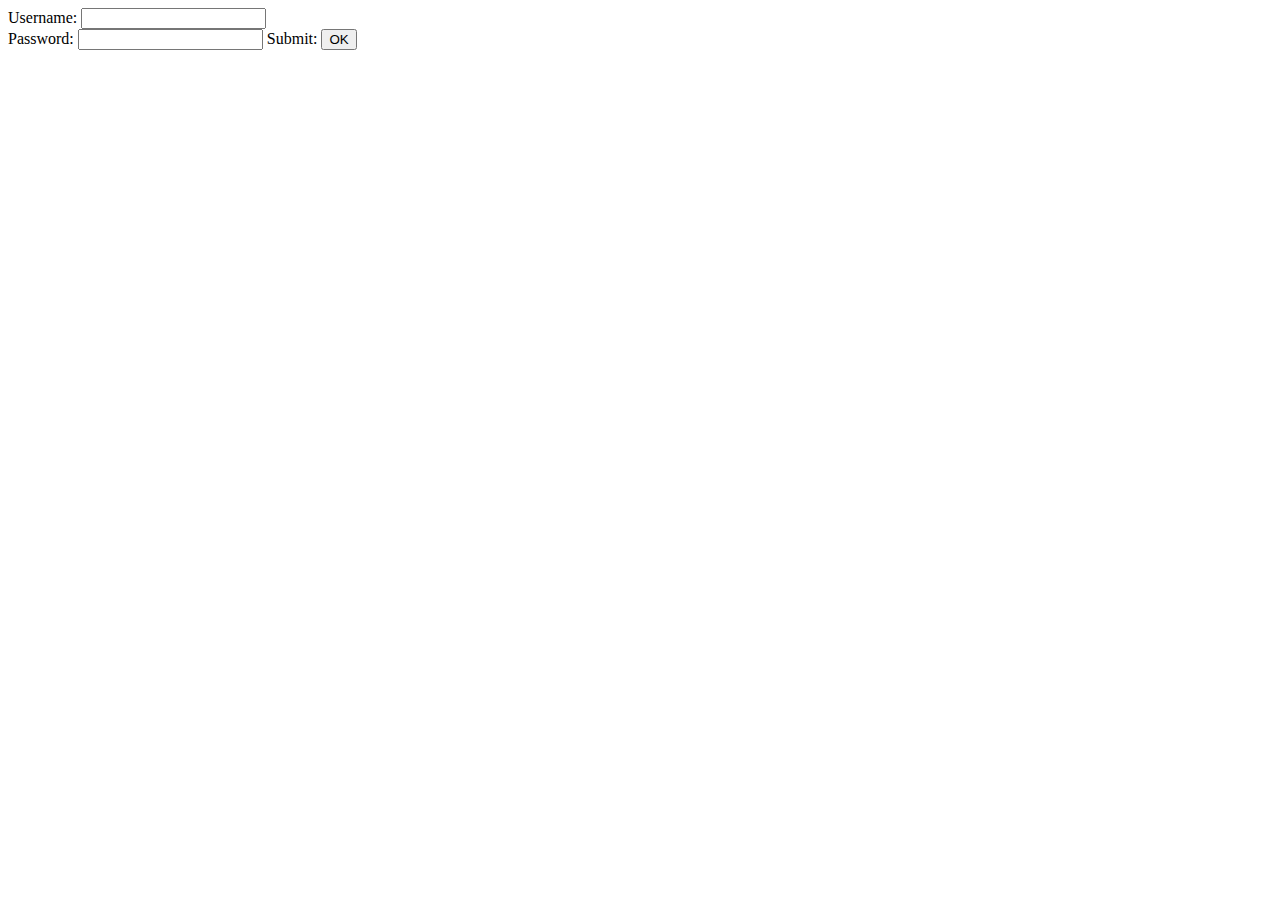
<file: d04/ex01/index.html>
<!DOCTYPE html>
<html>
	<head>
		<meta charset="UTF-8">
	</head>
	<body>
		<form action="create.php" name="create.php" method="POST">
   			Username: <input type="text" name="login" value=""/>
   			<br />
   			Password: <input type="password" name="passwd" value=""/>
			Submit: <input type="submit" name="submit" value="OK"/>
		</form>
	</body>
</html>
</file>
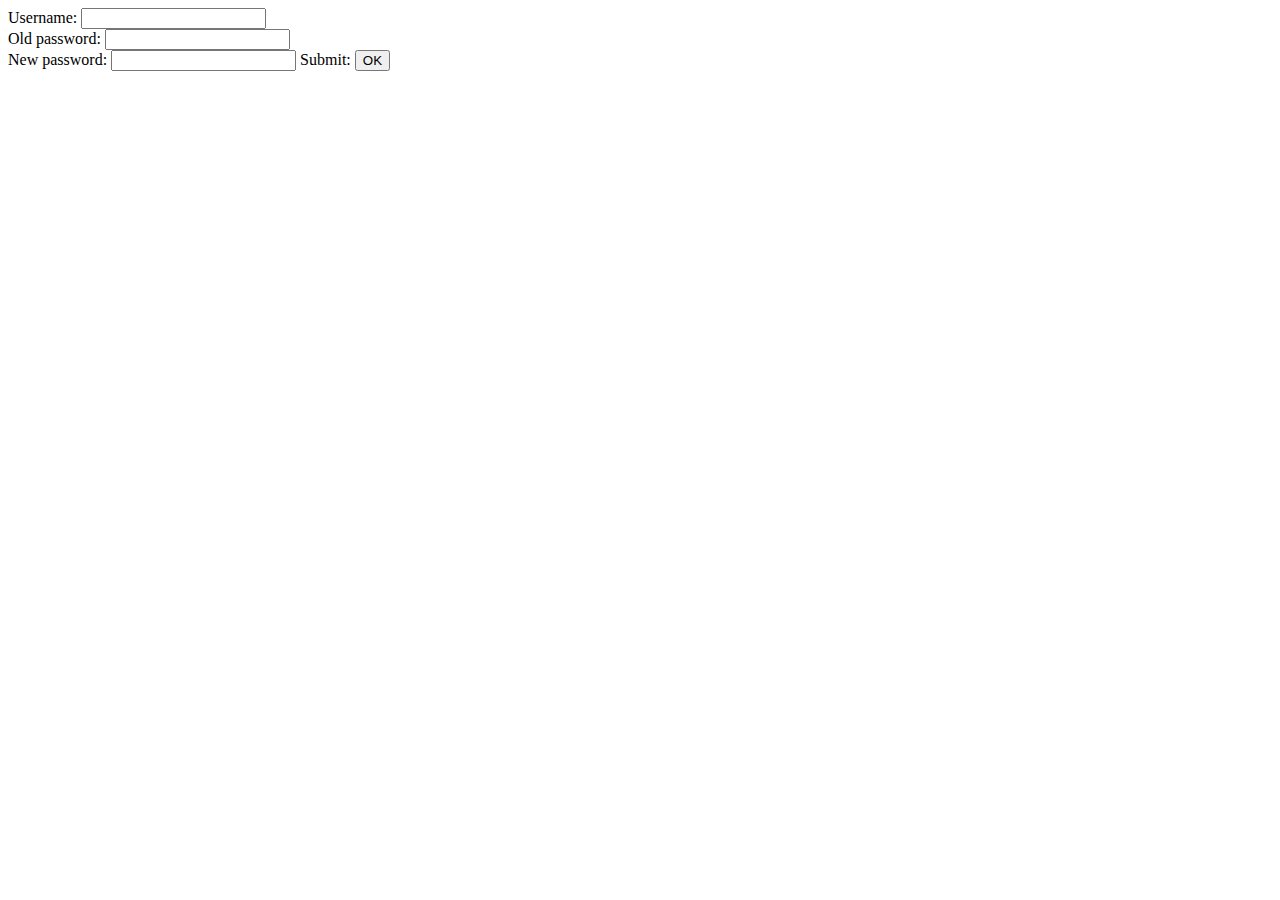
<file: d04/ex02/index.html>
<!DOCTYPE html>
<html>
	<head>
		<meta charset="UTF-8">
	</head>
	<body>
		<form action="modif.php" name="modif.php" method="POST">
   			Username: <input type="text" name="login" value=""/>
   			<br />
			Old password: <input type="password" name="oldpw" value=""/>
			<br />
			New password: <input type="password" name="newpw" value=""/>
			Submit: <input type="submit" name="submit" value="OK"/>
		</form>
	</body>
</html>
</file>
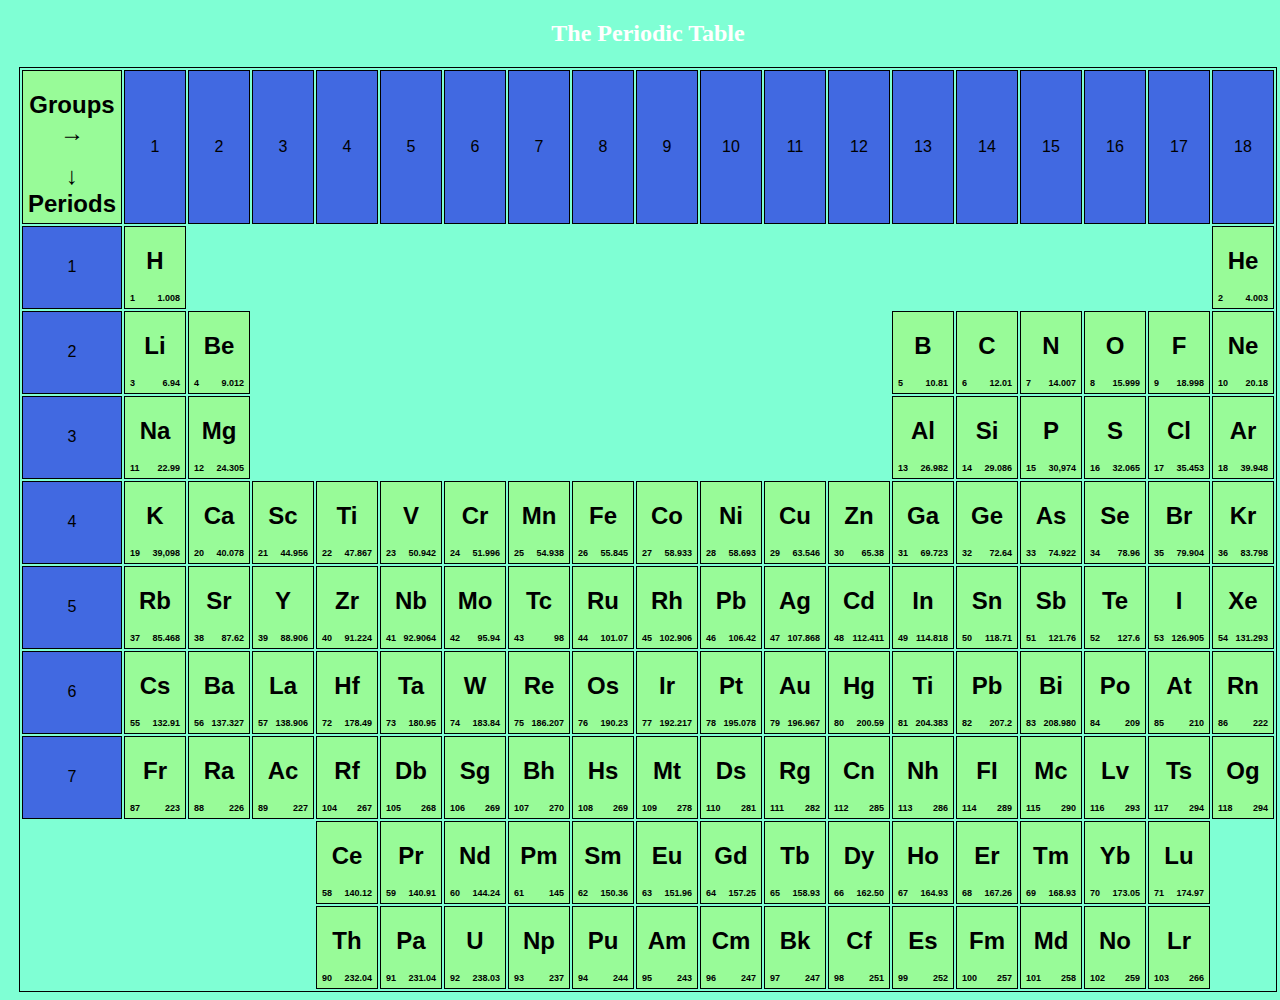
<file: d00/ex01/mendeleev.html>
<!DOCTYPE html>
<HTML>
	<HEAD>
	<meta charset="UTF-8">
		<TITLE>
			The Periodic Table.
		</TITLE>
		<STYLE>
			body 
			{
				background-color: aquamarine;
				background-image: url(https://www.skilledgroup.com/wp-content/uploads/2017/12/Industry-Sector-Chemical-Skilled-Group.jpg);
				width: 100%;
			}
			table 
			{
				text-align: center;
				vertical-align: middle;
				font-family: Arial;
				margin-left: auto;
				margin-right: auto;
				empty-cells: hide;
				border: 1px solid black;
			}
			h2 
			{
				color: white;
			}
			td 
			{
				width: 45px;
				height: 45px;
				border: 1px solid black;
				background-color: royalblue;
			}
			th 
			{
				background-color: palegreen;
				min-width: 50px;
				min-height: 50px;
				padding: 5px;
				border: 1px solid black;
			}
			p 
			{
				font-size: 9px;
				margin: 0;
			}
			.weight
			{
				margin-right: 0px;
				float: right;
			}
			.num 
			{
				margin-left: 0px;
				float: left;
			}
			.element 
			{
				font-size: x-large;
				float: center;
				font-weight: bold;
				margin-top: 15px;
				margin-bottom: 0;
				margin-left: 0;
				margin-right: 0;	
			}
			div 
			{
				border-radius: 1px;
			}
		</STYLE>
	</HEAD>
	<BODY>
		<center><h2>The Periodic Table</h2><center>
		<table contenteditable="true">
		  <tr>
			<th><p class="element"><b>Groups →</b><br></p>
				<p class="element"><b>↓ Periods</b></p></th>
			<td>1</td>
			<td>2</td> 
			<td>3</td>
			<td>4</td>
			<td>5</td> 
			<td>6</td>
			<td>7</td>
			<td>8</td> 
			<td>9</td>
			<td>10</td>
			<td>11</td> 
			<td>12</td>
			<td>13</td>
			<td>14</td> 
			<td>15</td>
			<td>16</td>
			<td>17</td> 
			<td>18</td>
		  </tr>
		  <tr>
			<td>1</td>
			<th>
				<div>
					<p class="element">H</p>
					<br>
					<p class="num">1</p>
					<p class="weight">1.008</p>
				</div>
			</th>
			<th></th>
			<th></th>
			<th></th> 
			<th></th>
			<th></th>
			<th></th> 
			<th></th>
			<th></th>
			<th></th> 
			<th></th>
			<th></th>
			<th></th> 
			<th></th>
			<th></th>
			<th></th> 
			<th></th>
			<th>
				<div>
					<p class="element">He</p>
					<br>
					<p class="num">2</p>
					<p class="weight">4.003</p>
				</div>
			</th>
		  </tr>
		  <tr>
			<td>2</td>
			<th>
				<div>
					<p class="element">Li</p>
					<br>
					<p class="num">3</p>
					<p class="weight">6.94</p>
				</div>
			</th>
			<th>
				<div>
					<p class="element">Be</p>
					<br>
					<p class="num">4</p>
					<p class="weight">9.012</p>
				</div>
			</th> 
			<th></th>
			<th></th>
			<th></th> 
			<th></th>
			<th></th>
			<th></th> 
			<th></th>
			<th></th>
			<th></th> 
			<th></th>
			<th>
				<div>
					<p class="element">B</p>
					<br>
					<p class="num">5</p>
					<p class="weight">10.81</p>
				</div>
			</th>
			<th>
				<div>
					<p class="element">C</p>
					<br>
					<p class="num">6</p>
					<p class="weight">12.01</p>
				</div>
			</th> 
			<th>
				<div>
					<p class="element">N</p>
					<br>
					<p class="num">7</p>
					<p class="weight">14.007</p>
				</div>
			</th>
			<th>
				<div>
					<p class="element">O</p>
					<br>
					<p class="num">8</p>
					<p class="weight">15.999</p>
				</div>
			</th>
			<th>
				<div>
					<p class="element">F</p>
					<br>
					<p class="num">9</p>
					<p class="weight">18.998</p>
				</div>
			</th> 
			<th>
				<div>
					<p class="element">Ne</p>
					<br>
					<p class="num">10</p>
					<p class="weight">20.18</p>
				</div>
			</th>
		  </tr>
		  <tr>
			<td>3</td>
			<th>
				<div>
					<p class="element">Na</p>
					<br>
					<p class="num">11</p>
					<p class="weight">22.99</p>
				</div>
			</th>
			<th>
				<div>
					<p class="element">Mg</p>
					<br>
					<p class="num">12</p>
					<p class="weight">24.305</p>
				</div>
			</th> 
			<th></th>
			<th></th>
			<th></th> 
			<th></th>
			<th></th>
			<th></th> 
			<th></th>
			<th></th>
			<th></th> 
			<th></th>
			<th>
				<div>
					<p class="element">Al</p>
					<br>
					<p class="num">13</p>
					<p class="weight">26.982</p>
				</div>
			</th>
			<th>
				<div>
					<p class="element">Si</p>
					<br>
					<p class="num">14</p>
					<p class="weight">29.086</p>
				</div>
			</th> 
			<th>
				<div>
					<p class="element">P</p>
					<br>
					<p class="num">15</p>
					<p class="weight">30,974</p>
				</div>
			</th>
			<th>
				<div>
					<p class="element">S</p>
					<br>
					<p class="num">16</p>
					<p class="weight">32.065</p>
				</div>
			</th>
			<th>
				<div>
					<p class="element">Cl</p>
					<br>
					<p class="num">17</p>
					<p class="weight">35.453</p>
				</div>
			</th> 
			<th>
				<div>
					<p class="element">Ar</p>
					<br>
					<p class="num">18</p>
					<p class="weight">39.948</p>
				</div>
			</th>
		  </tr>
		  <tr>
			<td>4</td>
			<th>
				<div>
					<p class="element">K</p>
					<br>
					<p class="num">19</p>
					<p class="weight">39,098</p>
				</div>
			</th>
			<th>
				<div>
					<p class="element">Ca</p>
					<br>
					<p class="num">20</p>
					<p class="weight">40.078</p>
				</div>
			</th> 
			<th>
				<div>
					<p class="element">Sc</p>
					<br>
					<p class="num">21</p>
					<p class="weight">44.956</p>
				</div>
			</th>
			<th>
				<div>
					<p class="element">Ti</p>
					<br>
					<p class="num">22</p>
					<p class="weight">47.867</p>
				</div>
			</th>
			<th>
				<div>
					<p class="element">V</p>
					<br>
					<p class="num">23</p>
					<p class="weight">50.942</p>
				</div>
			</th> 
			<th>
				<div>
					<p class="element">Cr</p>
					<br>
					<p class="num">24</p>
					<p class="weight">51.996</p>
				</div>
			</th>
			<th>
				<div>
					<p class="element">Mn</p>
					<br>
					<p class="num">25</p>
					<p class="weight">54.938</p>
				</div>
			</th>
			<th>
				<div>
					<p class="element">Fe</p>
					<br>
					<p class="num">26</p>
					<p class="weight">55.845</p>
				</div>
			</th> 
			<th>
				<div>
					<p class="element">Co</p>
					<br>
					<p class="num">27</p>
					<p class="weight">58.933</p>
				</div>
			</th>
			<th>
				<div>
					<p class="element">Ni</p>
					<br>
					<p class="num">28</p>
					<p class="weight">58.693</p>
				</div>
			</th>
			<th>
				<div>
					<p class="element">Cu</p>
					<br>
					<p class="num">29</p>
					<p class="weight">63.546</p>
				</div>
			</th> 
			<th>
				<div>
					<p class="element">Zn</p>
					<br>
					<p class="num">30</p>
					<p class="weight">65.38</p>
				</div>
			</th>
			<th>
				<div>
					<p class="element">Ga</p>
					<br>
					<p class="num">31</p>
					<p class="weight">69.723</p>
				</div>
			</th>
			<th>
				<div>
					<p class="element">Ge</p>
					<br>
					<p class="num">32</p>
					<p class="weight">72.64</p>
				</div>
			</th> 
			<th>
				<div>
					<p class="element">As</p>
					<br>
					<p class="num">33</p>
					<p class="weight">74.922</p>
				</div>
			</th>
			<th>
				<div>
					<p class="element">Se</p>
					<br>
					<p class="num">34</p>
					<p class="weight">78.96</p>
				</div>
			</th>
			<th>
				<div>
					<p class="element">Br</p>
					<br>
					<p class="num">35</p>
					<p class="weight">79.904</p>
				</div>
			</th> 
			<th>
				<div>
					<p class="element">Kr</p>
					<br>
					<p class="num">36</p>
					<p class="weight">83.798</p>
				</div>
			</th>
		  </tr>
		  <tr>
			<td>5</td>
			<th>
				<div>
					<p class="element">Rb</p>
					<br>
					<p class="num">37</p>
					<p class="weight">85.468</p>
				</div>
			</th>
			<th>
				<div>
					<p class="element">Sr</p>
					<br>
					<p class="num">38</p>
					<p class="weight">87.62</p>
				</div>
			</th> 
			<th>
				<div>
					<p class="element">Y</p>
					<br>
					<p class="num">39</p>
					<p class="weight">88.906</p>
				</div>
			</th>
			<th>
				<div>
					<p class="element">Zr</p>
					<br>
					<p class="num">40</p>
					<p class="weight">91.224</p>
				</div>
			</th>
			<th>
				<div>
					<p class="element">Nb</p>
					<br>
					<p class="num">41</p>
					<p class="weight">92.9064</p>
				</div>
			</th> 
			<th>
				<div>
					<p class="element">Mo</p>
					<br>
					<p class="num">42</p>
					<p class="weight">95.94</p>
				</div>
			</th>
			<th>
				<div>
					<p class="element">Tc</p>
					<br>
					<p class="num">43</p>
					<p class="weight">98</p>
				</div>
			</th>
			<th>
				<div>
					<p class="element">Ru</p>
					<br>
					<p class="num">44</p>
					<p class="weight">101.07</p>
				</div>
			</th> 
			<th>
				<div>
					<p class="element">Rh</p>
					<br>
					<p class="num">45</p>
					<p class="weight">102.906</p>
				</div>
			</th>
			<th>
				<div>
					<p class="element">Pb</p>
					<br>
					<p class="num">46</p>
					<p class="weight">106.42</p>
				</div>
			</th>
			<th>
				<div>
					<p class="element">Ag</p>
					<br>
					<p class="num">47</p>
					<p class="weight">107.868</p>
				</div>
			</th> 
			<th>
				<div>
					<p class="element">Cd</p>
					<br>
					<p class="num">48</p>
					<p class="weight">112.411</p>
				</div>
			</th>
			<th>
				<div>
					<p class="element">In</p>
					<br>
					<p class="num">49</p>
					<p class="weight">114.818</p>
				</div>
			</th>
			<th>
				<div>
					<p class="element">Sn</p>
					<br>
					<p class="num">50</p>
					<p class="weight">118.71</p>
				</div>
			</th> 
			<th>
				<div>
					<p class="element">Sb</p>
					<br>
					<p class="num">51</p>
					<p class="weight">121.76</p>
				</div>
			</th>
			<th>
				<div>
					<p class="element">Te</p>
					<br>
					<p class="num">52</p>
					<p class="weight">127.6</p>
				</div>
			</th>
			<th>
				<div>
					<p class="element">I</p>
					<br>
					<p class="num">53</p>
					<p class="weight">126.905</p>
				</div>
			</th> 
			<th>
				<div>
					<p class="element">Xe</p>
					<br>
					<p class="num">54</p>
					<p class="weight">131.293</p>
				</div>
			</th>
		  </tr>
		  <tr>
			<td>6</td>
			<th>
				<div>
					<p class="element">Cs</p>
					<br>
					<p class="num">55</p>
					<p class="weight">132.91</p>
				</div>
			</th>
			<th>
				<div>
					<p class="element">Ba</p>
					<br>
					<p class="num">56</p>
					<p class="weight">137.327</p>
				</div>
			</th> 
			<th>
				<div>
					<p class="element">La</p>
					<br>
					<p class="num">57</p>
					<p class="weight">138.906</p>
				</div>
			</th>
			<th>
				<div>
					<p class="element">Hf</p>
					<br>
					<p class="num">72</p>
					<p class="weight">178.49</p>
				</div>
			</th>
			<th>
				<div>
					<p class="element">Ta</p>
					<br>
					<p class="num">73</p>
					<p class="weight">180.95</p>
				</div>
			</th> 
			<th>
				<div>
					<p class="element">W</p>
					<br>
					<p class="num">74</p>
					<p class="weight">183.84</p>
				</div>
			</th>
			<th>
				<div>
					<p class="element">Re</p>
					<br>
					<p class="num">75</p>
					<p class="weight">186.207</p>
				</div>
			</th>
			<th>
				<div>
					<p class="element">Os</p>
					<br>
					<p class="num">76</p>
					<p class="weight">190.23</p>
				</div>
			</th> 
			<th>
				<div>
					<p class="element">Ir</p>
					<br>
					<p class="num">77</p>
					<p class="weight">192.217</p>
				</div>
			</th>
			<th>
				<div>
					<p class="element">Pt</p>
					<br>
					<p class="num">78</p>
					<p class="weight">195.078</p>
				</div>
			</th>
			<th>
				<div>
					<p class="element">Au</p>
					<br>
					<p class="num">79</p>
					<p class="weight">196.967</p>
				</div>
			</th> 
			<th>
				<div>
					<p class="element">Hg</p>
					<br>
					<p class="num">80</p>
					<p class="weight">200.59</p>
				</div>
			</th>
			<th>
				<div>
					<p class="element">Ti</p>
					<br>
					<p class="num">81</p>
					<p class="weight">204.383</p>
				</div>
			</th>
			<th>
				<div>
					<p class="element">Pb</p>
					<br>
					<p class="num">82</p>
					<p class="weight">207.2</p>
				</div>
			</th> 
			<th>
				<div>
					<p class="element">Bi</p>
					<br>
					<p class="num">83</p>
					<p class="weight">208.980</p>
				</div>
			</th>
			<th>
				<div>
					<p class="element">Po</p>
					<br>
					<p class="num">84</p>
					<p class="weight">209</p>
				</div>
			</th>
			<th>
				<div>
					<p class="element">At</p>
					<br>
					<p class="num">85</p>
					<p class="weight">210</p>
				</div>
			</th> 
			<th>
				<div>
					<p class="element">Rn</p>
					<br>
					<p class="num">86</p>
					<p class="weight">222</p>
				</div>
			</th>
		  </tr>
		  <tr>
			<td>7</td>
			<th>
				<div>
					<p class="element">Fr</p>
					<br>
					<p class="num">87</p>
					<p class="weight">223</p>
				</div>
			</th>
			<th>
				<div>
					<p class="element">Ra</p>
					<br>
					<p class="num">88</p>
					<p class="weight">226</p>
				</div>
			</th> 
			<th>
				<div>
					<p class="element">Ac</p>
					<br>
					<p class="num">89</p>
					<p class="weight">227</p>
				</div>
			</th>
			<th>
				<div>
					<p class="element">Rf</p>
					<br>
					<p class="num">104</p>
					<p class="weight">267</p>
				</div>
			</th>
			<th>
				<div>
					<p class="element">Db</p>
					<br>
					<p class="num">105</p>
					<p class="weight">268</p>
				</div>
			</th> 
			<th>
				<div>
					<p class="element">Sg</p>
					<br>
					<p class="num">106</p>
					<p class="weight">269</p>
				</div>
			</th>
			<th>
				<div>
					<p class="element">Bh</p>
					<br>
					<p class="num">107</p>
					<p class="weight">270</p>
				</div>
			</th>
			<th>
				<div>
					<p class="element">Hs</p>
					<br>
					<p class="num">108</p>
					<p class="weight">269</p>
				</div>
			</th> 
			<th>
				<div>
					<p class="element">Mt</p>
					<br>
					<p class="num">109</p>
					<p class="weight">278</p>
				</div>
			</th>
			<th>
				<div>
					<p class="element">Ds</p>
					<br>
					<p class="num">110</p>
					<p class="weight">281</p>
				</div>
			</th>
			<th>
				<div>
					<p class="element">Rg</p>
					<br>
					<p class="num">111</p>
					<p class="weight">282</p>
				</div>
			</th> 
			<th>
				<div>
					<p class="element">Cn</p>
					<br>
					<p class="num">112</p>
					<p class="weight">285</p>
				</div>
			</th>
			<th>
				<div>
					<p class="element">Nh</p>
					<br>
					<p class="num">113</p>
					<p class="weight">286</p>
				</div>
			</th>
			<th>
				<div>
					<p class="element">FI</p>
					<br>
					<p class="num">114</p>
					<p class="weight">289</p>
				</div>
			</th> 
			<th>
				<div>
					<p class="element">Mc</p>
					<br>
					<p class="num">115</p>
					<p class="weight">290</p>
				</div>
			</th>
			<th>
				<div>
					<p class="element">Lv</p>
					<br>
					<p class="num">116</p>
					<p class="weight">293</p>
				</div>
			</th>
			<th>
				<div>
					<p class="element">Ts</p>
					<br>
					<p class="num">117</p>
					<p class="weight">294</p>
				</div>
			</th> 
			<th>
				<div>
					<p class="element">Og</p>
					<br>
					<p class="num">118</p>
					<p class="weight">294</p>
				</div>
			</th>
		  </tr>
		  <tr>
			<th></th>
			<th></th>
			<th></th> 
			<th></th>
			<th>
				<div>
					<p class="element">Ce</p>
					<br>
					<p class="num">58</p>
					<p class="weight">140.12</p>
				</div>
			</th>
			<th>
				<div>
					<p class="element">Pr</p>
					<br>
					<p class="num">59</p>
					<p class="weight">140.91</p>
				</div>
			</th> 
			<th>
				<div>
					<p class="element">Nd</p>
					<br>
					<p class="num">60</p>
					<p class="weight">144.24</p>
				</div>
			</th>
			<th>
				<div>
					<p class="element">Pm</p>
					<br>
					<p class="num">61</p>
					<p class="weight">145</p>
				</div>
			</th>
			<th>
				<div>
					<p class="element">Sm</p>
					<br>
					<p class="num">62</p>
					<p class="weight">150.36</p>
				</div>
			</th> 
			<th>
				<div>
					<p class="element">Eu</p>
					<br>
					<p class="num">63</p>
					<p class="weight">151.96</p>
				</div>
			</th>
			<th>
				<div>
					<p class="element">Gd</p>
					<br>
					<p class="num">64</p>
					<p class="weight">157.25</p>
				</div></th>
			<th>
				<div>
					<p class="element">Tb</p>
					<br>
					<p class="num">65</p>
					<p class="weight">158.93</p>
				</div>
			</th> 
			<th>
				<div>
					<p class="element">Dy</p>
					<br>
					<p class="num">66</p>
					<p class="weight">162.50</p>
				</div>
			</th>
			<th>
				<div>
					<p class="element">Ho</p>
					<br>
					<p class="num">67</p>
					<p class="weight">164.93</p>
				</div>
			</th>
			<th>
				<div>
					<p class="element">Er</p>
					<br>
					<p class="num">68</p>
					<p class="weight">167.26</p>
				</div>
			</th> 
			<th>
				<div>
					<p class="element">Tm</p>
					<br>
					<p class="num">69</p>
					<p class="weight">168.93</p>
				</div>
			</th>
			<th>
				<div>
					<p class="element">Yb</p>
					<br>
					<p class="num">70</p>
					<p class="weight">173.05</p>
				</div>
			</th>
			<th>
				<div>
					<p class="element">Lu</p>
					<br>
					<p class="num">71</p>
					<p class="weight">174.97</p>
				</div>
			</th> 
			<th></th>
		  </tr>
		  <tr>
			<th></th>
			<th></th>
			<th></th> 
			<th></th>
			<th>
				<div>
					<p class="element">Th</p>
					<br>
					<p class="num">90</p>
					<p class="weight">232.04</p>
				</div>
			</th>
			<th>
				<div>
					<p class="element">Pa</p>
					<br>
					<p class="num">91</p>
					<p class="weight">231.04</p>
				</div>
			</th> 
			<th>
				<div>
					<p class="element">U</p>
					<br>
					<p class="num">92</p>
					<p class="weight">238.03</p>
				</div>
			</th>
			<th>
				<div>
					<p class="element">Np</p>
					<br>
					<p class="num">93</p>
					<p class="weight">237</p>
				</div>
			</th>
			<th>
				<div>
					<p class="element">Pu</p>
					<br>
					<p class="num">94</p>
					<p class="weight">244</p>
				</div>
			</th> 
			<th>
				<div>
					<p class="element">Am</p>
					<br>
					<p class="num">95</p>
					<p class="weight">243</p>
				</div>
			</th>
			<th>
				<div>
					<p class="element">Cm</p>
					<br>
					<p class="num">96</p>
					<p class="weight">247</p>
				</div>
			</th>
			<th>
				<div>
					<p class="element">Bk</p>
					<br>
					<p class="num">97</p>
					<p class="weight">247</p>
				</div>
			</th> 
			<th>
				<div>
					<p class="element">Cf</p>
					<br>
					<p class="num">98</p>
					<p class="weight">251</p>
				</div>
			</th>
			<th>
				<div>
					<p class="element">Es</p>
					<br>
					<p class="num">99</p>
					<p class="weight">252</p>
				</div>
			</th>
			<th>
				<div>
					<p class="element">Fm</p>
					<br>
					<p class="num">100</p>
					<p class="weight">257</p>
				</div>
			</th> 
			<th>
				<div>
					<p class="element">Md</p>
					<br>
					<p class="num">101</p>
					<p class="weight">258</p>
				</div>
			</th>
			<th>
				<div>
					<p class="element">No</p>
					<br>
					<p class="num">102</p>
					<p class="weight">259</p>
				</div>
			</th>
			<th>
				<div>
					<p class="element">Lr</p>
					<br>
					<p class="num">103</p>
					<p class="weight">266</p>
				</div>
			</th> 
			<th></th>
		  </tr>
	</BODY>
</HTML>
</file>
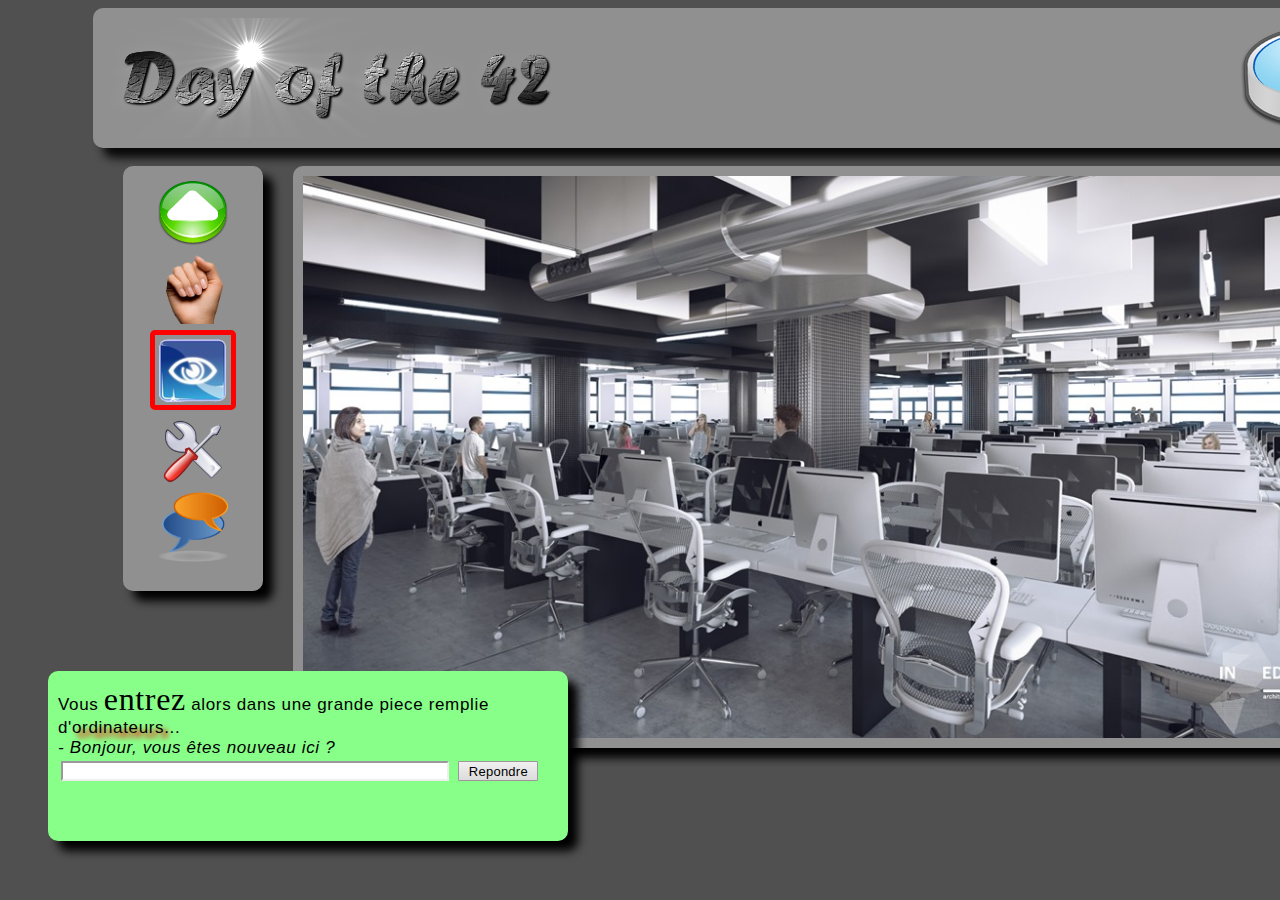
<file: d00/ex02/doft.html>
<!DOCTYPE html>
<HTML>
	<HEAD>
		<meta charset="UTF-8">
		<TITLE>
			Day of the 42
		</TITLE>
		<link href="doft.css" rel="stylesheet">
	</HEAD>
	<BODY>
		<div class="top">
			<img id="day42" src="resources/day_of_the_42.png" alt="42"
			title="42">
			<img id="loupe" src="resources/loupe.png" alt="Loope" title="Loope">
			<a href="http://www.disney.com">
			  <img class="reload_close" src="resources/reload.png"
			  alt="Start from the beginning" title="Start from the beginning">
			</a>
			<a href="http://www.relaischateaux.com">
			  <img class="reclose" src="resources/close.gif"
			  style="margin-top: 80px;"
			  alt="Disconnect" title="Disconnect">
			</a>
		  </div>
		  <br>
		  <div class="wrap">
			<div class="left">
			  <img class="left_images" src="resources/arrow.png" alt="Move" title="Move">
			  <img class="left_images" src="resources/main.png" alt="Take" title="Take">
			  <img id="eye" src="resources/oeil.png" alt="Look" title="Look">
			  <img class="left_images" src="resources/outil.png" alt="Use" title="Use">
			  <img class="left_images" src="resources/chat-icon.png" alt="Speak" title="Speak">
			</div>
			<div class="central">
			  <img id="central_image" src="resources/cluster.jpg"
			  alt="Bored to death" title="Bored to death" usemap="#image-map">
			  <!-- Image Map Generated by http://www.image-map.net/ -->
				<map name="image-map">
					<area target="" alt="Ikea" title="Ikea" href="http://www.ikea.com" coords="330,326,464,467" shape="rect">
					<area target="" alt="Apple" title="Apple" href="http://www.apple.com" coords="809,317,1001,498" shape="rect">
				</map>
			</div>
			<div class="right">
			  <img id="book" src="resources/book.png" alt="Book" title="Book">
			  <img id="towel" src="resources/towel.png" alt="Still don't get the whole towel thing."
			  title="Still don't get the whole towel thing">
			  <div class="brick" alt="brick" title="brick">
			  </div>
			</div>
			<div class="greenblock">
			  <div style="margin-left: 10px; margin-top: 10px;">
				<p>Vous </p><h2>entrez</h2><p> alors dans une grande piece remplie</p>
				<p>d'</p><h3>ordinateurs</h3><p>...</p>
				<p><br><i> - Bonjour, vous êtes nouveau ici ?</i></p>
			  </div>
			  <form>
				<input type="text" name="field" title="Type your message here">
				<input type="submit" name="send" title="Send message" value="Repondre">
			  </form>
			</div>
		  </div>
	</BODY>
</HTML>
</file>
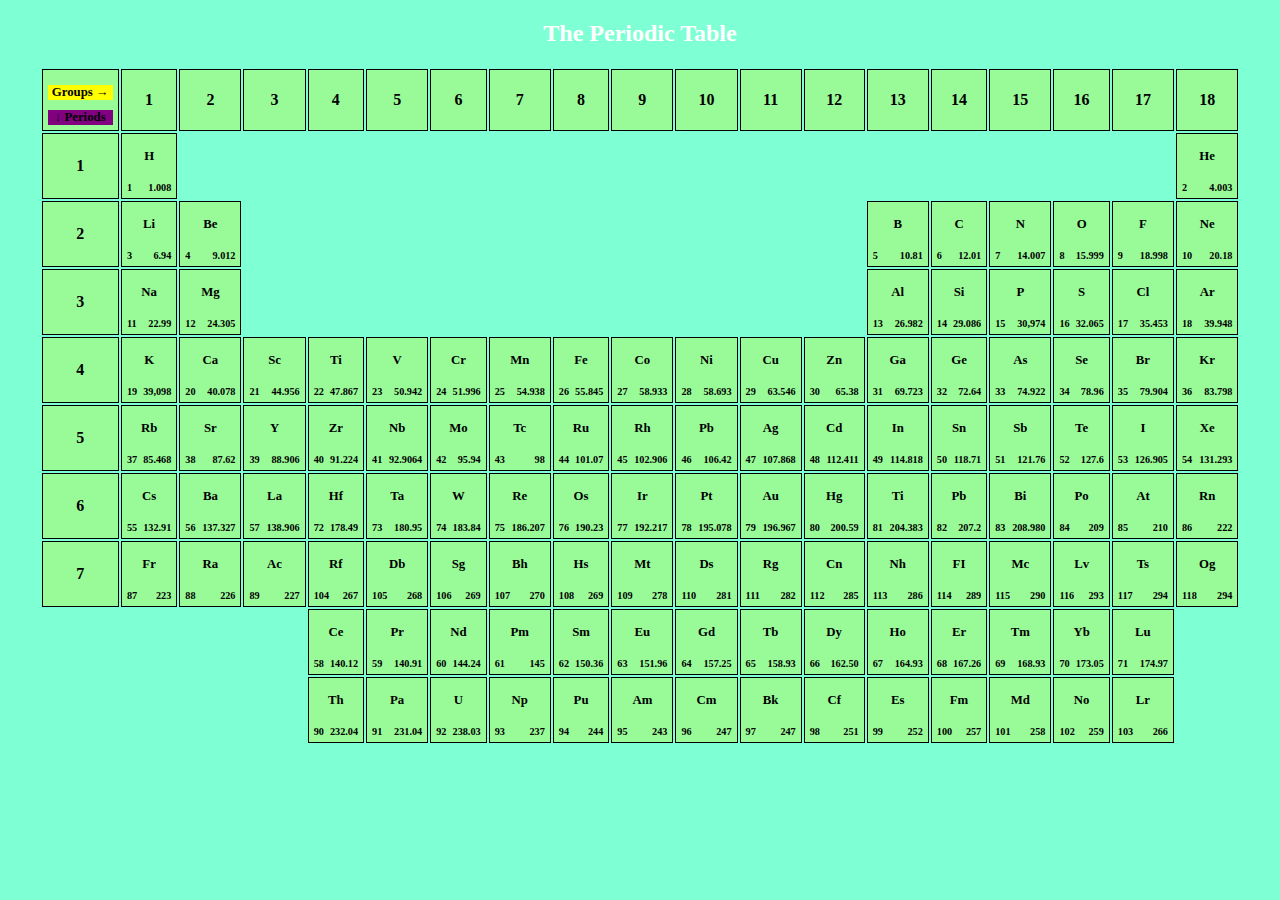
<file: d00/ex03/responsive.html>
<!DOCTYPE html>
<HTML>
	<HEAD>
	<meta charset="UTF-8">
		<TITLE>
			The Periodic Table.
		</TITLE>
		<link href="responsive.css" rel="stylesheet">
	</HEAD>
	<BODY>
		<center><h2>The Periodic Table</h2><center>
		<table contenteditable="true">
		  <tr>
			<th><p style="background-color: yellow;" class="element"><b>Groups →</b><br></p>
				<p style="background-color: purple;" class="element"><b>↓ Periods</b></p></th>
			<th>1</th>
			<th>2</th> 
			<th>3</th>
			<th>4</th>
			<th>5</th> 
			<th>6</th>
			<th>7</th>
			<th>8</th> 
			<th>9</th>
			<th>10</th>
			<th>11</th> 
			<th>12</th>
			<th>13</th>
			<th>14</th> 
			<th>15</th>
			<th>16</th>
			<th>17</th> 
			<th>18</th>
		  </tr>
		  <tr>
			<th>1</th>
			<th>
				<div>
					<p class="element">H</p>
					<br>
					<p class="num">1</p>
					<p class="weight">1.008</p>
				</div>
			</th>
			<th></th>
			<th></th>
			<th></th> 
			<th></th>
			<th></th>
			<th></th> 
			<th></th>
			<th></th>
			<th></th> 
			<th></th>
			<th></th>
			<th></th> 
			<th></th>
			<th></th>
			<th></th> 
			<th></th>
			<th>
				<div>
					<p class="element">He</p>
					<br>
					<p class="num">2</p>
					<p class="weight">4.003</p>
				</div>
			</th>
		  </tr>
		  <tr>
			<th>2</th>
			<th>
				<div>
					<p class="element">Li</p>
					<br>
					<p class="num">3</p>
					<p class="weight">6.94</p>
				</div>
			</th>
			<th>
				<div>
					<p class="element">Be</p>
					<br>
					<p class="num">4</p>
					<p class="weight">9.012</p>
				</div>
			</th> 
			<th></th>
			<th></th>
			<th></th> 
			<th></th>
			<th></th>
			<th></th> 
			<th></th>
			<th></th>
			<th></th> 
			<th></th>
			<th>
				<div>
					<p class="element">B</p>
					<br>
					<p class="num">5</p>
					<p class="weight">10.81</p>
				</div>
			</th>
			<th>
				<div>
					<p class="element">C</p>
					<br>
					<p class="num">6</p>
					<p class="weight">12.01</p>
				</div>
			</th> 
			<th>
				<div>
					<p class="element">N</p>
					<br>
					<p class="num">7</p>
					<p class="weight">14.007</p>
				</div>
			</th>
			<th>
				<div>
					<p class="element">O</p>
					<br>
					<p class="num">8</p>
					<p class="weight">15.999</p>
				</div>
			</th>
			<th>
				<div>
					<p class="element">F</p>
					<br>
					<p class="num">9</p>
					<p class="weight">18.998</p>
				</div>
			</th> 
			<th>
				<div>
					<p class="element">Ne</p>
					<br>
					<p class="num">10</p>
					<p class="weight">20.18</p>
				</div>
			</th>
		  </tr>
		  <tr>
			<th>3</th>
			<th>
				<div>
					<p class="element">Na</p>
					<br>
					<p class="num">11</p>
					<p class="weight">22.99</p>
				</div>
			</th>
			<th>
				<div>
					<p class="element">Mg</p>
					<br>
					<p class="num">12</p>
					<p class="weight">24.305</p>
				</div>
			</th> 
			<th></th>
			<th></th>
			<th></th> 
			<th></th>
			<th></th>
			<th></th> 
			<th></th>
			<th></th>
			<th></th> 
			<th></th>
			<th>
				<div>
					<p class="element">Al</p>
					<br>
					<p class="num">13</p>
					<p class="weight">26.982</p>
				</div>
			</th>
			<th>
				<div>
					<p class="element">Si</p>
					<br>
					<p class="num">14</p>
					<p class="weight">29.086</p>
				</div>
			</th> 
			<th>
				<div>
					<p class="element">P</p>
					<br>
					<p class="num">15</p>
					<p class="weight">30,974</p>
				</div>
			</th>
			<th>
				<div>
					<p class="element">S</p>
					<br>
					<p class="num">16</p>
					<p class="weight">32.065</p>
				</div>
			</th>
			<th>
				<div>
					<p class="element">Cl</p>
					<br>
					<p class="num">17</p>
					<p class="weight">35.453</p>
				</div>
			</th> 
			<th>
				<div>
					<p class="element">Ar</p>
					<br>
					<p class="num">18</p>
					<p class="weight">39.948</p>
				</div>
			</th>
		  </tr>
		  <tr>
			<th>4</th>
			<th>
				<div>
					<p class="element">K</p>
					<br>
					<p class="num">19</p>
					<p class="weight">39,098</p>
				</div>
			</th>
			<th>
				<div>
					<p class="element">Ca</p>
					<br>
					<p class="num">20</p>
					<p class="weight">40.078</p>
				</div>
			</th> 
			<th>
				<div>
					<p class="element">Sc</p>
					<br>
					<p class="num">21</p>
					<p class="weight">44.956</p>
				</div>
			</th>
			<th>
				<div>
					<p class="element">Ti</p>
					<br>
					<p class="num">22</p>
					<p class="weight">47.867</p>
				</div>
			</th>
			<th>
				<div>
					<p class="element">V</p>
					<br>
					<p class="num">23</p>
					<p class="weight">50.942</p>
				</div>
			</th> 
			<th>
				<div>
					<p class="element">Cr</p>
					<br>
					<p class="num">24</p>
					<p class="weight">51.996</p>
				</div>
			</th>
			<th>
				<div>
					<p class="element">Mn</p>
					<br>
					<p class="num">25</p>
					<p class="weight">54.938</p>
				</div>
			</th>
			<th>
				<div>
					<p class="element">Fe</p>
					<br>
					<p class="num">26</p>
					<p class="weight">55.845</p>
				</div>
			</th> 
			<th>
				<div>
					<p class="element">Co</p>
					<br>
					<p class="num">27</p>
					<p class="weight">58.933</p>
				</div>
			</th>
			<th>
				<div>
					<p class="element">Ni</p>
					<br>
					<p class="num">28</p>
					<p class="weight">58.693</p>
				</div>
			</th>
			<th>
				<div>
					<p class="element">Cu</p>
					<br>
					<p class="num">29</p>
					<p class="weight">63.546</p>
				</div>
			</th> 
			<th>
				<div>
					<p class="element">Zn</p>
					<br>
					<p class="num">30</p>
					<p class="weight">65.38</p>
				</div>
			</th>
			<th>
				<div>
					<p class="element">Ga</p>
					<br>
					<p class="num">31</p>
					<p class="weight">69.723</p>
				</div>
			</th>
			<th>
				<div>
					<p class="element">Ge</p>
					<br>
					<p class="num">32</p>
					<p class="weight">72.64</p>
				</div>
			</th> 
			<th>
				<div>
					<p class="element">As</p>
					<br>
					<p class="num">33</p>
					<p class="weight">74.922</p>
				</div>
			</th>
			<th>
				<div>
					<p class="element">Se</p>
					<br>
					<p class="num">34</p>
					<p class="weight">78.96</p>
				</div>
			</th>
			<th>
				<div>
					<p class="element">Br</p>
					<br>
					<p class="num">35</p>
					<p class="weight">79.904</p>
				</div>
			</th> 
			<th>
				<div>
					<p class="element">Kr</p>
					<br>
					<p class="num">36</p>
					<p class="weight">83.798</p>
				</div>
			</th>
		  </tr>
		  <tr>
			<th>5</th>
			<th>
				<div>
					<p class="element">Rb</p>
					<br>
					<p class="num">37</p>
					<p class="weight">85.468</p>
				</div>
			</th>
			<th>
				<div>
					<p class="element">Sr</p>
					<br>
					<p class="num">38</p>
					<p class="weight">87.62</p>
				</div>
			</th> 
			<th>
				<div>
					<p class="element">Y</p>
					<br>
					<p class="num">39</p>
					<p class="weight">88.906</p>
				</div>
			</th>
			<th>
				<div>
					<p class="element">Zr</p>
					<br>
					<p class="num">40</p>
					<p class="weight">91.224</p>
				</div>
			</th>
			<th>
				<div>
					<p class="element">Nb</p>
					<br>
					<p class="num">41</p>
					<p class="weight">92.9064</p>
				</div>
			</th> 
			<th>
				<div>
					<p class="element">Mo</p>
					<br>
					<p class="num">42</p>
					<p class="weight">95.94</p>
				</div>
			</th>
			<th>
				<div>
					<p class="element">Tc</p>
					<br>
					<p class="num">43</p>
					<p class="weight">98</p>
				</div>
			</th>
			<th>
				<div>
					<p class="element">Ru</p>
					<br>
					<p class="num">44</p>
					<p class="weight">101.07</p>
				</div>
			</th> 
			<th>
				<div>
					<p class="element">Rh</p>
					<br>
					<p class="num">45</p>
					<p class="weight">102.906</p>
				</div>
			</th>
			<th>
				<div>
					<p class="element">Pb</p>
					<br>
					<p class="num">46</p>
					<p class="weight">106.42</p>
				</div>
			</th>
			<th>
				<div>
					<p class="element">Ag</p>
					<br>
					<p class="num">47</p>
					<p class="weight">107.868</p>
				</div>
			</th> 
			<th>
				<div>
					<p class="element">Cd</p>
					<br>
					<p class="num">48</p>
					<p class="weight">112.411</p>
				</div>
			</th>
			<th>
				<div>
					<p class="element">In</p>
					<br>
					<p class="num">49</p>
					<p class="weight">114.818</p>
				</div>
			</th>
			<th>
				<div>
					<p class="element">Sn</p>
					<br>
					<p class="num">50</p>
					<p class="weight">118.71</p>
				</div>
			</th> 
			<th>
				<div>
					<p class="element">Sb</p>
					<br>
					<p class="num">51</p>
					<p class="weight">121.76</p>
				</div>
			</th>
			<th>
				<div>
					<p class="element">Te</p>
					<br>
					<p class="num">52</p>
					<p class="weight">127.6</p>
				</div>
			</th>
			<th>
				<div>
					<p class="element">I</p>
					<br>
					<p class="num">53</p>
					<p class="weight">126.905</p>
				</div>
			</th> 
			<th>
				<div>
					<p class="element">Xe</p>
					<br>
					<p class="num">54</p>
					<p class="weight">131.293</p>
				</div>
			</th>
		  </tr>
		  <tr>
			<th>6</th>
			<th>
				<div>
					<p class="element">Cs</p>
					<br>
					<p class="num">55</p>
					<p class="weight">132.91</p>
				</div>
			</th>
			<th>
				<div>
					<p class="element">Ba</p>
					<br>
					<p class="num">56</p>
					<p class="weight">137.327</p>
				</div>
			</th> 
			<th>
				<div>
					<p class="element">La</p>
					<br>
					<p class="num">57</p>
					<p class="weight">138.906</p>
				</div>
			</th>
			<th>
				<div>
					<p class="element">Hf</p>
					<br>
					<p class="num">72</p>
					<p class="weight">178.49</p>
				</div>
			</th>
			<th>
				<div>
					<p class="element">Ta</p>
					<br>
					<p class="num">73</p>
					<p class="weight">180.95</p>
				</div>
			</th> 
			<th>
				<div>
					<p class="element">W</p>
					<br>
					<p class="num">74</p>
					<p class="weight">183.84</p>
				</div>
			</th>
			<th>
				<div>
					<p class="element">Re</p>
					<br>
					<p class="num">75</p>
					<p class="weight">186.207</p>
				</div>
			</th>
			<th>
				<div>
					<p class="element">Os</p>
					<br>
					<p class="num">76</p>
					<p class="weight">190.23</p>
				</div>
			</th> 
			<th>
				<div>
					<p class="element">Ir</p>
					<br>
					<p class="num">77</p>
					<p class="weight">192.217</p>
				</div>
			</th>
			<th>
				<div>
					<p class="element">Pt</p>
					<br>
					<p class="num">78</p>
					<p class="weight">195.078</p>
				</div>
			</th>
			<th>
				<div>
					<p class="element">Au</p>
					<br>
					<p class="num">79</p>
					<p class="weight">196.967</p>
				</div>
			</th> 
			<th>
				<div>
					<p class="element">Hg</p>
					<br>
					<p class="num">80</p>
					<p class="weight">200.59</p>
				</div>
			</th>
			<th>
				<div>
					<p class="element">Ti</p>
					<br>
					<p class="num">81</p>
					<p class="weight">204.383</p>
				</div>
			</th>
			<th>
				<div>
					<p class="element">Pb</p>
					<br>
					<p class="num">82</p>
					<p class="weight">207.2</p>
				</div>
			</th> 
			<th>
				<div>
					<p class="element">Bi</p>
					<br>
					<p class="num">83</p>
					<p class="weight">208.980</p>
				</div>
			</th>
			<th>
				<div>
					<p class="element">Po</p>
					<br>
					<p class="num">84</p>
					<p class="weight">209</p>
				</div>
			</th>
			<th>
				<div>
					<p class="element">At</p>
					<br>
					<p class="num">85</p>
					<p class="weight">210</p>
				</div>
			</th> 
			<th>
				<div>
					<p class="element">Rn</p>
					<br>
					<p class="num">86</p>
					<p class="weight">222</p>
				</div>
			</th>
		  </tr>
		  <tr>
			<th>7</th>
			<th>
				<div>
					<p class="element">Fr</p>
					<br>
					<p class="num">87</p>
					<p class="weight">223</p>
				</div>
			</th>
			<th>
				<div>
					<p class="element">Ra</p>
					<br>
					<p class="num">88</p>
					<p class="weight">226</p>
				</div>
			</th> 
			<th>
				<div>
					<p class="element">Ac</p>
					<br>
					<p class="num">89</p>
					<p class="weight">227</p>
				</div>
			</th>
			<th>
				<div>
					<p class="element">Rf</p>
					<br>
					<p class="num">104</p>
					<p class="weight">267</p>
				</div>
			</th>
			<th>
				<div>
					<p class="element">Db</p>
					<br>
					<p class="num">105</p>
					<p class="weight">268</p>
				</div>
			</th> 
			<th>
				<div>
					<p class="element">Sg</p>
					<br>
					<p class="num">106</p>
					<p class="weight">269</p>
				</div>
			</th>
			<th>
				<div>
					<p class="element">Bh</p>
					<br>
					<p class="num">107</p>
					<p class="weight">270</p>
				</div>
			</th>
			<th>
				<div>
					<p class="element">Hs</p>
					<br>
					<p class="num">108</p>
					<p class="weight">269</p>
				</div>
			</th> 
			<th>
				<div>
					<p class="element">Mt</p>
					<br>
					<p class="num">109</p>
					<p class="weight">278</p>
				</div>
			</th>
			<th>
				<div>
					<p class="element">Ds</p>
					<br>
					<p class="num">110</p>
					<p class="weight">281</p>
				</div>
			</th>
			<th>
				<div>
					<p class="element">Rg</p>
					<br>
					<p class="num">111</p>
					<p class="weight">282</p>
				</div>
			</th> 
			<th>
				<div>
					<p class="element">Cn</p>
					<br>
					<p class="num">112</p>
					<p class="weight">285</p>
				</div>
			</th>
			<th>
				<div>
					<p class="element">Nh</p>
					<br>
					<p class="num">113</p>
					<p class="weight">286</p>
				</div>
			</th>
			<th>
				<div>
					<p class="element">FI</p>
					<br>
					<p class="num">114</p>
					<p class="weight">289</p>
				</div>
			</th> 
			<th>
				<div>
					<p class="element">Mc</p>
					<br>
					<p class="num">115</p>
					<p class="weight">290</p>
				</div>
			</th>
			<th>
				<div>
					<p class="element">Lv</p>
					<br>
					<p class="num">116</p>
					<p class="weight">293</p>
				</div>
			</th>
			<th>
				<div>
					<p class="element">Ts</p>
					<br>
					<p class="num">117</p>
					<p class="weight">294</p>
				</div>
			</th> 
			<th>
				<div>
					<p class="element">Og</p>
					<br>
					<p class="num">118</p>
					<p class="weight">294</p>
				</div>
			</th>
		  </tr>
		  <tr>
			<th></th>
			<th></th>
			<th></th> 
			<th></th>
			<th>
				<div>
					<p class="element">Ce</p>
					<br>
					<p class="num">58</p>
					<p class="weight">140.12</p>
				</div>
			</th>
			<th>
				<div>
					<p class="element">Pr</p>
					<br>
					<p class="num">59</p>
					<p class="weight">140.91</p>
				</div>
			</th> 
			<th>
				<div>
					<p class="element">Nd</p>
					<br>
					<p class="num">60</p>
					<p class="weight">144.24</p>
				</div>
			</th>
			<th>
				<div>
					<p class="element">Pm</p>
					<br>
					<p class="num">61</p>
					<p class="weight">145</p>
				</div>
			</th>
			<th>
				<div>
					<p class="element">Sm</p>
					<br>
					<p class="num">62</p>
					<p class="weight">150.36</p>
				</div>
			</th> 
			<th>
				<div>
					<p class="element">Eu</p>
					<br>
					<p class="num">63</p>
					<p class="weight">151.96</p>
				</div>
			</th>
			<th>
				<div>
					<p class="element">Gd</p>
					<br>
					<p class="num">64</p>
					<p class="weight">157.25</p>
				</div></th>
			<th>
				<div>
					<p class="element">Tb</p>
					<br>
					<p class="num">65</p>
					<p class="weight">158.93</p>
				</div>
			</th> 
			<th>
				<div>
					<p class="element">Dy</p>
					<br>
					<p class="num">66</p>
					<p class="weight">162.50</p>
				</div>
			</th>
			<th>
				<div>
					<p class="element">Ho</p>
					<br>
					<p class="num">67</p>
					<p class="weight">164.93</p>
				</div>
			</th>
			<th>
				<div>
					<p class="element">Er</p>
					<br>
					<p class="num">68</p>
					<p class="weight">167.26</p>
				</div>
			</th> 
			<th>
				<div>
					<p class="element">Tm</p>
					<br>
					<p class="num">69</p>
					<p class="weight">168.93</p>
				</div>
			</th>
			<th>
				<div>
					<p class="element">Yb</p>
					<br>
					<p class="num">70</p>
					<p class="weight">173.05</p>
				</div>
			</th>
			<th>
				<div>
					<p class="element">Lu</p>
					<br>
					<p class="num">71</p>
					<p class="weight">174.97</p>
				</div>
			</th> 
			<th></th>
		  </tr>
		  <tr>
			<th></th>
			<th></th>
			<th></th> 
			<th></th>
			<th>
				<div>
					<p class="element">Th</p>
					<br>
					<p class="num">90</p>
					<p class="weight">232.04</p>
				</div>
			</th>
			<th>
				<div>
					<p class="element">Pa</p>
					<br>
					<p class="num">91</p>
					<p class="weight">231.04</p>
				</div>
			</th> 
			<th>
				<div>
					<p class="element">U</p>
					<br>
					<p class="num">92</p>
					<p class="weight">238.03</p>
				</div>
			</th>
			<th>
				<div>
					<p class="element">Np</p>
					<br>
					<p class="num">93</p>
					<p class="weight">237</p>
				</div>
			</th>
			<th>
				<div>
					<p class="element">Pu</p>
					<br>
					<p class="num">94</p>
					<p class="weight">244</p>
				</div>
			</th> 
			<th>
				<div>
					<p class="element">Am</p>
					<br>
					<p class="num">95</p>
					<p class="weight">243</p>
				</div>
			</th>
			<th>
				<div>
					<p class="element">Cm</p>
					<br>
					<p class="num">96</p>
					<p class="weight">247</p>
				</div>
			</th>
			<th>
				<div>
					<p class="element">Bk</p>
					<br>
					<p class="num">97</p>
					<p class="weight">247</p>
				</div>
			</th> 
			<th>
				<div>
					<p class="element">Cf</p>
					<br>
					<p class="num">98</p>
					<p class="weight">251</p>
				</div>
			</th>
			<th>
				<div>
					<p class="element">Es</p>
					<br>
					<p class="num">99</p>
					<p class="weight">252</p>
				</div>
			</th>
			<th>
				<div>
					<p class="element">Fm</p>
					<br>
					<p class="num">100</p>
					<p class="weight">257</p>
				</div>
			</th> 
			<th>
				<div>
					<p class="element">Md</p>
					<br>
					<p class="num">101</p>
					<p class="weight">258</p>
				</div>
			</th>
			<th>
				<div>
					<p class="element">No</p>
					<br>
					<p class="num">102</p>
					<p class="weight">259</p>
				</div>
			</th>
			<th>
				<div>
					<p class="element">Lr</p>
					<br>
					<p class="num">103</p>
					<p class="weight">266</p>
				</div>
			</th> 
			<th></th>
		  </tr>
	</BODY>
</HTML>
</file>
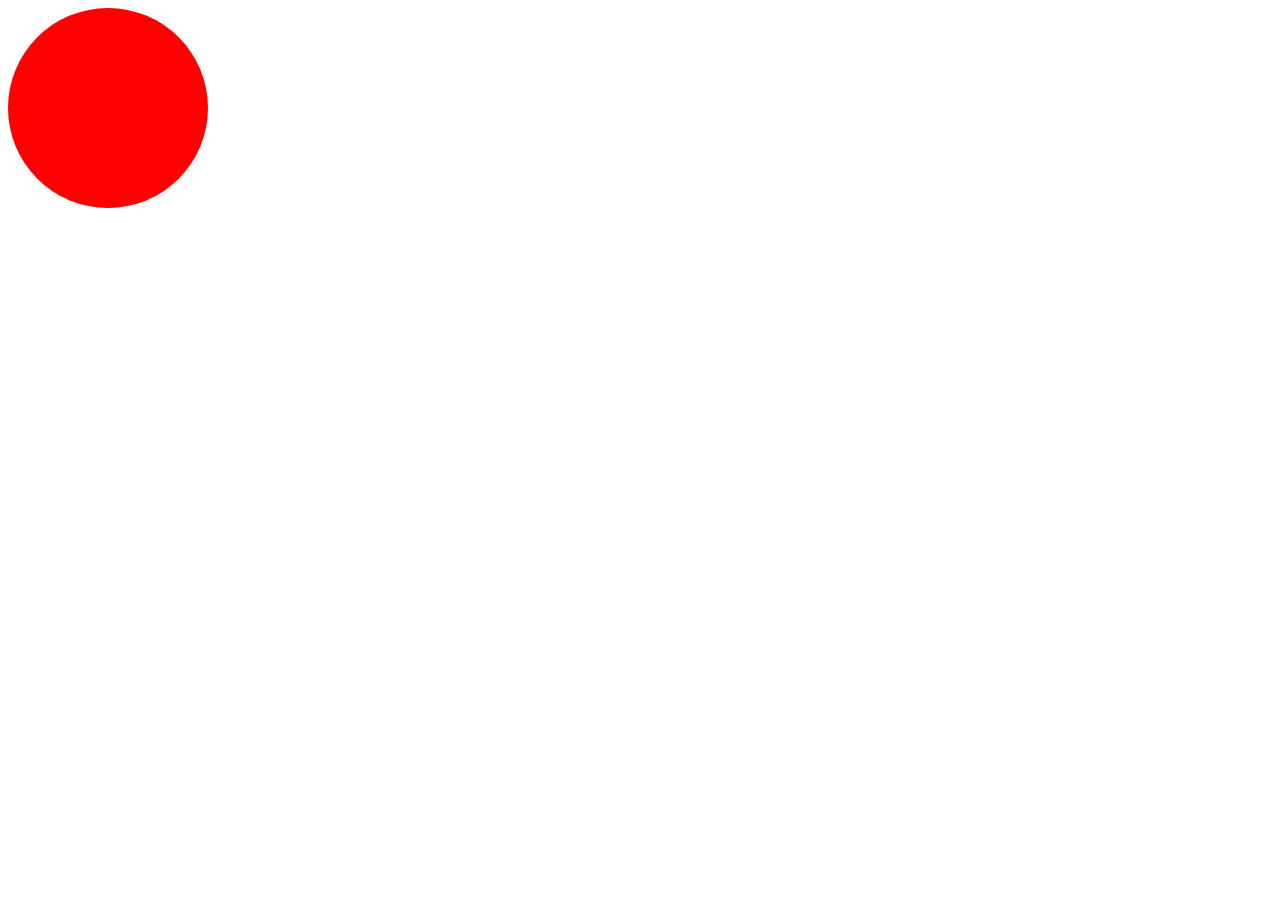
<file: d09/ex00/balloon.html>
<!DOCTYPE html>
<html>
	<head>
	<style> 
	.ball 
	{
		width: 200px;
		height: 200px;
		background-color: red;
		border-radius: 50%;
	}
	</style>
	</head>
<body>

<div class="ball" onclick="ft_click()" onmouseout="ft_mouseout()" id="Balloon"> </div>
<script>
	var size = 200;
	var	count = 0;
	var checker = false;
	var balloon = document.getElementById("Balloon");

	function ft_click() 
	{	
		if (count == 0)
		{
			balloon.style.backgroundColor = "green";
			count++;
		}	
		else if (count == 1)
		{
			balloon.style.backgroundColor = "blue";
			count++;
		}
		else if (count >= 2)
		{
			balloon.style.backgroundColor = "red";
			count = 0;
		}
		if (size <= 420)
			size = size + 10;
		if (size > 420)
			size = 200;
		balloon.style.width = size + "px";
		balloon.style.height = size + "px";
		checker = true;
	}

	function ft_mouseout() 
	{
		if (!checker)
		{
			if (size > 200)
			{
				size = size - 5;
				balloon.style.width = size + "px";
				balloon.style.height = size + "px";
			}
			if (size != 200)
			{
				if (count == 0)
				{
					balloon.style.backgroundColor = "green";
					count = 2;
				}	
				else if (count == 1)
				{
					balloon.style.backgroundColor = "blue";
					count--;
				}
				else if (count == 2)
				{
					balloon.style.backgroundColor = "red";
					count--;
				}
			}
		}
		checker = false;
	}

</script>
</body>
</html>
</file>
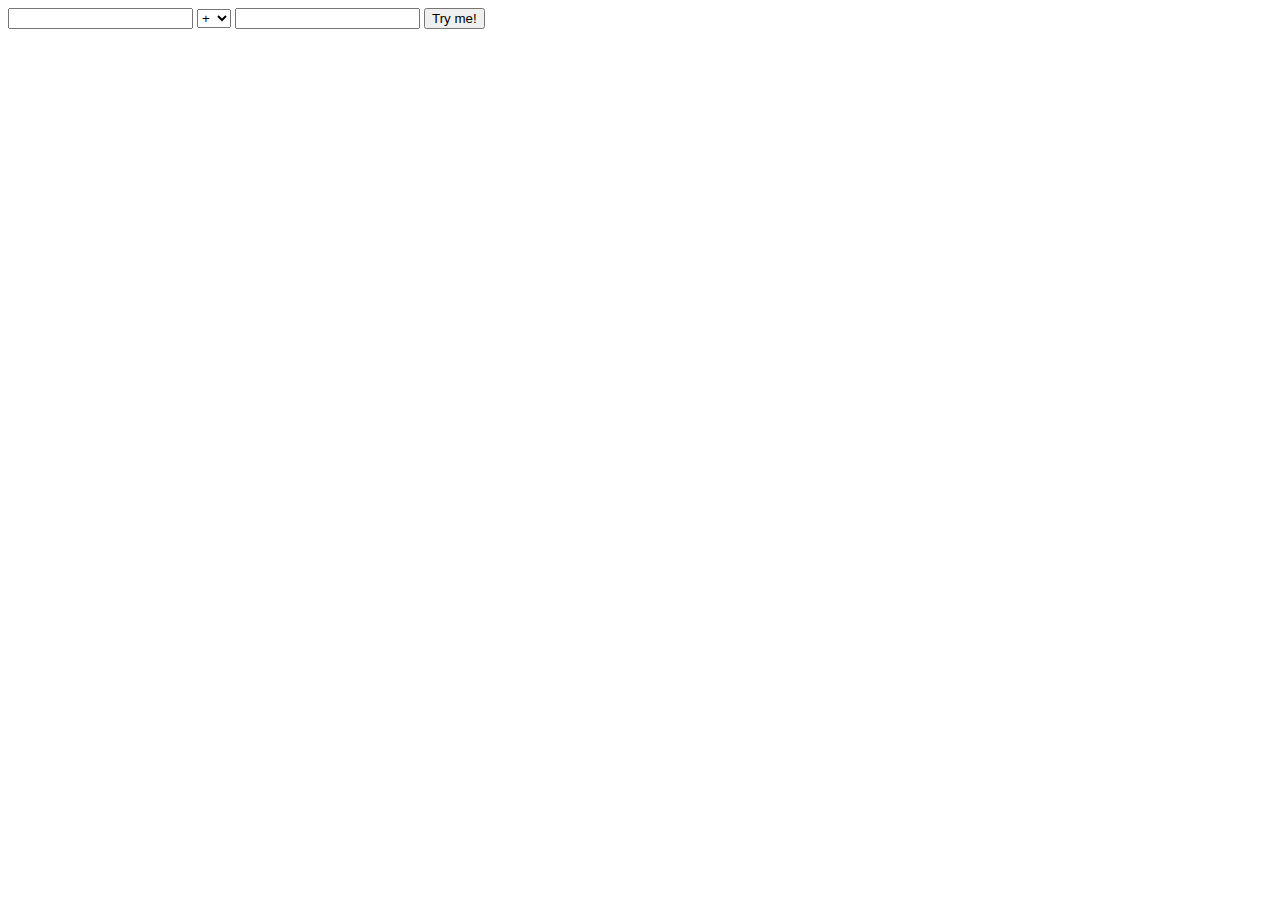
<file: d09/ex01/calc.html>
<html>
	<head>
		<style>

		</style>
	</head>
	<body>
		<form name="calculator" method="GET" id="myCalc">
			<input type="text" name="value1" id="int" value=""/>
			<select name="op" id="oper">
				<option value="+">+</option>
				<option value="-">-</option>
				<option value="*">*</option>
				<option value="/">/</option>
				<option value="%">%</option>
			  </select>
		 	<input type="text" id="int2" value=""/>
		 	<button onclick="myCalc()">Try me!</button>
	 	</form>
		<script>
			var res = 0;
			setInterval(function(){ft_alert()}, 30000);
			function ft_alert()
			{
				alert("Please, use me...");
			}
			function myCalc()
			{	
				var first = parseInt(document.getElementById('int').value);
				var operator = document.getElementById('oper').value;
				var third = parseInt(document.getElementById("int2").value);
				
				if (first < 0 || third < 0)
				{
					alert("Error :(");
					return;
				}
				if (third == 0)
				{
					if (operator == '%' || operator == '/')
					{
						alert("It's over 9000!");
						console.log("It's over 9000!");
						return;	
					}
				}
				if (!isNaN(first) && !isNaN(third))
				{
					if (operator == '+')
						res = first + third;
					if (operator == '-')
						res = first - third;
					if (operator == '*')
						res = first * third;
					if (operator == '/')
						res = first / third;
					if (operator == '%')
						res = first % third;
					alert(res);
					console.log(first);
				}
			}
		</script>
	</body>
</html>
</file>
<file: d00/ex02/doft.css>
body 
{
	position: relative;
	min-width: 1590px;
	min-height: 610px;
	color: black;
	background-color: #505050;
}

.top
{
	width: 1400px;
	height: 120px;
	border: 10px;
	border-style: solid;
	border-color: #909090;
	color: black;
	background-color: #909091;
	border-radius: 10px;
	box-shadow: 10px 10px 10px #090909;
	display: block;
	margin-left: auto;
	margin-right: auto;
}
  
.wrap 
{
	position: relative;
	width: 1360px;
	margin-left: auto;
	margin-right: auto;
	text-align: center;
}
  
.left 
{
	width: 120px;
	height: 405px;
	border: 10px;
	border-style: solid;
	border-color: #909090;
	color: black;
	background-color: #909091;
	border-radius: 10px;
	box-shadow: 10px 10px 10px black;
	display: block;
	float: left;
}
  
.central 
{
	width: 1000px;
	height: 562px;
	border: 10px;
	border-style: solid;
	border-color: #909090;
	color: black;
	background-color: #909091;
	border-radius: 10px;
	box-shadow: 10px 10px 10px black;
	display: block;
	margin-left: 30px;
	float: left;
}
  
.right 
{
	width: 120px;
	height: 405px;
	border: 10px;
	border-style: solid;
	border-color: #909090;
	color: black;
	background-color: #909091;
	border-radius: 10px;
	box-shadow: 10px 10px 10px black;
	display: block;
	float: left;
	margin-left: 30px;
}
  
.left_images 
{
	height: 70px;
	margin-top: 2px;
}
  
.brick 
{
	height: 70px;
	width: 120px;
	background-image: url(resources/brick.jpg);
	background-repeat: repeat;
}

.reload_close 
{
	height: 20px;
	width: 20px;
	float: right;
}

#day42 
{
	height: 120px;
	float: left;
}

#loupe 
{
	margin-left: 659px;
	float: left;
}
  
#central_image 
{
	width: 1000px;
	height: 562px;
}
  
#eye
{
	height: 70px;
	margin-top: 2px;
	border-style: solid;
	border-radius: 5px;
	border-color: #fc0100;
	border-width: 5px;
}
  
#towel 
{
	width: 70px;
	margin-top: 2px;
}
  
#book 
{
	width: 70px;
	margin-top: 2px;
}
  
.greenblock 
{
	width: 520px;
	height: 170px;
	border: 0px;
	border-style: solid;
	color: black;
	background-color: #88ff89;
	border-radius: 10px;
	box-shadow: 10px 10px 10px black;
	display: block;
	margin-left: -75px;
	margin-top: 505px;
	z-index: 10;
	position: absolute;
	font-family: sans-serif;
	letter-spacing: 0.65px;
	font-size: 17px;
	text-align: left;
}
  
.greenblock p 
{
	display: inline;
}
 
.greenblock h2 
{
	display: inline;
	font-family: Georgia, serif;
	font-size: 32px;
	font-weight: lighter;
}
  
.greenblock h3 
{
	font-family: sans-serif;
	letter-spacing: 0.65px;
	font-size: 17px;
	text-align: left;
	text-shadow: 5px 5px 5px red;
	display: inline;
	font-weight: normal;
}
  
.greenblock input[type=text] 
{
	width: 380px;
	height: 14px;
	margin-left: 13px;
	margin-top: 3px;
	border: 2px solid;
	border-bottom-color: #eeeeee;
	border-right-color: #eeeeee;
	border-left-color: #9d969d;
	border-top-color: #9d969d;
}
  
.greenblock input[type=submit] 
{
	width: 80px;
	height: 20px;
	margin-left: 4px;
	margin-bottom: 0;
	border-radius: 1px;
	text-align: center;
	font-size: 13px;
	letter-spacing: 0.25px;
	background: linear-gradient(#f0f0f0, #dcdcdc);
	border: solid #9d969d 1px;
}
</file>
<file: d00/ex03/responsive.css>
body 
{
	background-color: aquamarine;
	background-image: url(https://www.skilledgroup.com/wp-content/uploads/2017/12/Industry-Sector-Chemical-Skilled-Group.jpg);
	background-size: 95%;
}

table 
{
	width: 95%;
	height: 95%;
	empty-cells: hide;
}

table tr td 
{
	height: 5vw;
}
h2 
{
	color: white;
}

td 
{
	border: 1px solid black;
	background-color: royalblue;
	position: relative;
}

th 
{
	background-color: palegreen;
	padding: 5px;
	border: 1px solid black;
}

p 
{
	font-size: 0.8vw;
	margin: 0;
	padding: 0;
	text-align: center;
}

.weight
{
	margin-right: 0px;
	float: right;
}

.num 
{
margin-left: 0px;
float: left;
}

.element 
{
	font-size: 1vw;
	float: center;
	font-weight: bold;
	margin-top: 10px;
}

div 
{
	border-radius: 1px;
}
</file>
